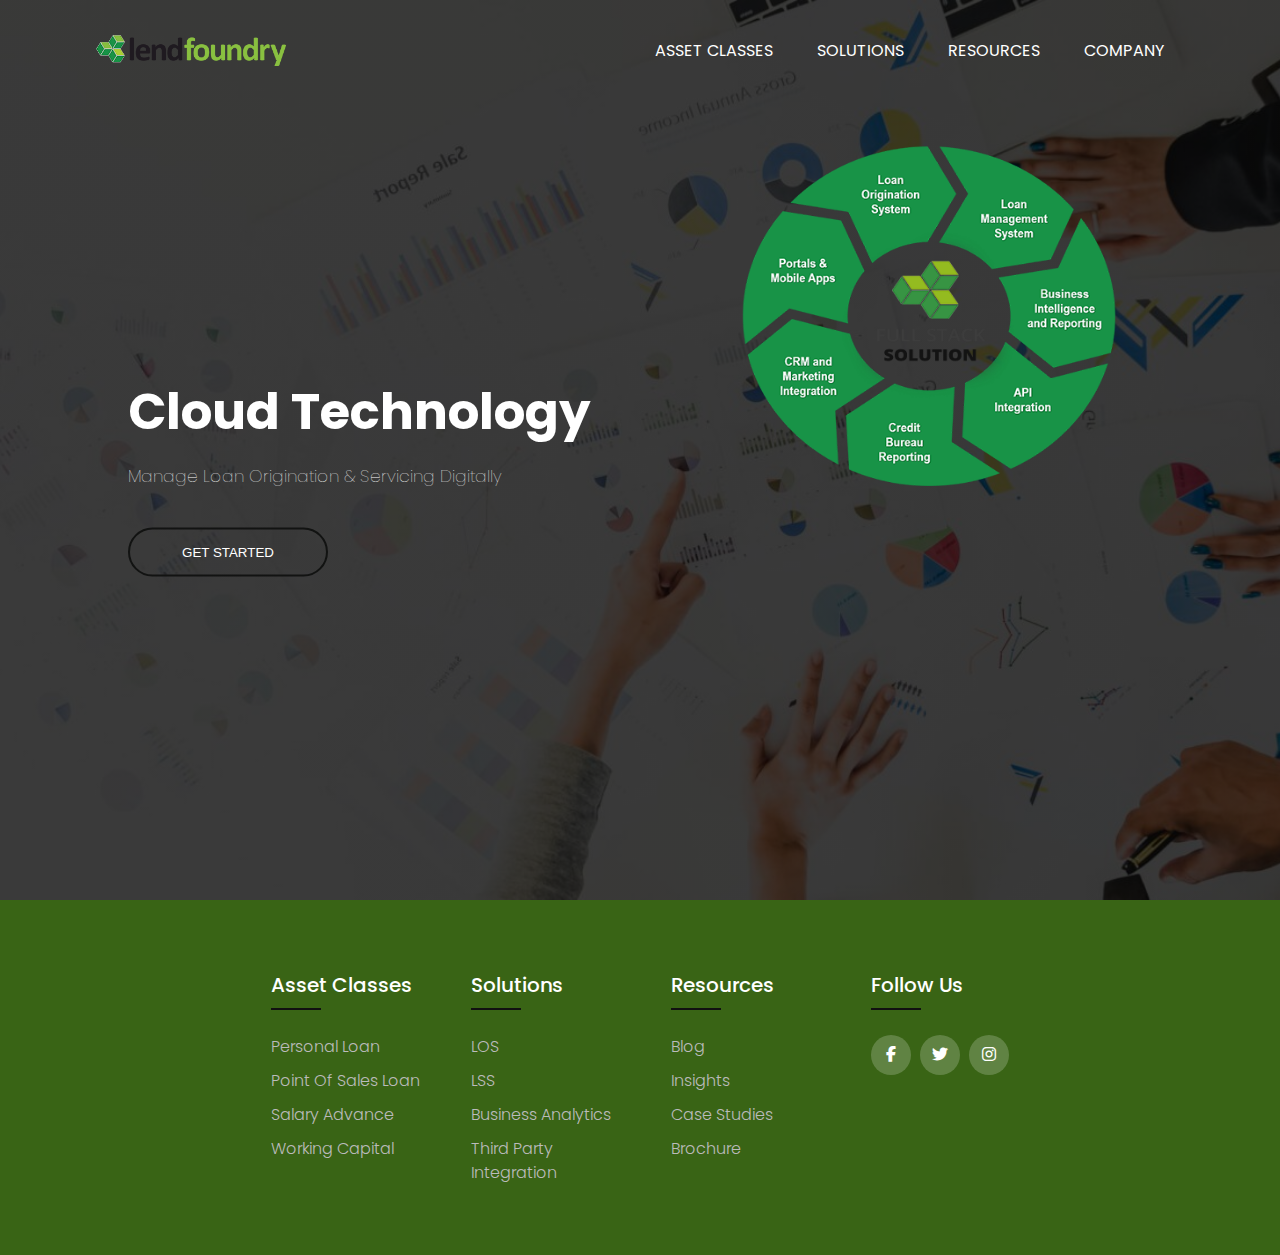
<file: index.html>
<!DOCTYPE html>
<html lang="en">
<head>
    <meta charset="UTF-8">
    <meta http-equiv="X-UA-Compatible" content="IE=edge">
    <meta name="viewport" content="width=device-width, initial-scale=1.0">
    <title>LendFoundry.com</title>
    <link rel="stylesheet" href="style.css">
    <link rel="stylesheet" type="text/css" href="https://cdnjs.cloudflare.com/ajax/libs/font-awesome/6.3.0/css/all.min.css">
</head>
<body>
    <div class="banner">
        <div class="navbar">
            <img src="Images/logo-original.png" class="logo">
            <ul>
                <li><a href="Sigma.html" target="_blank">ASSET CLASSES</a></li>
                <li><a href="infosolution.html" target="_blank">SOLUTIONS</a></li>
                <li><a href="loan.html" target="_blank">RESOURCES</a></li>
                <li><a href="lend.html" target="_blank">COMPANY</a></li>
                <!-- <li><a href="#">Home</a></li> -->
            </ul>
        </div>
        <div class="content">
            <h1>Cloud Technology</h1>
            <p >Manage Loan Origination & Servicing Digitally</p> 
            <br/>
            <div>
                <button type="button"><span></span>GET STARTED</button>
            </div>
        </div>
        <div>
            <img src="Images/fullstack-solution.png" alt="LendFoundry" class="lend">
        </div>
    </div>
    <footer class="footer">
        <div class="container">
            <div class="row">
                <div class="footer-col">
                    <h4>Asset Classes</h4>
                    <ul>
                        <li><a href="#">Personal Loan</a></li>
                        <li><a href="#">Point Of Sales Loan</a></li>
                        <li><a href="#">Salary Advance</a></li>
                        <li><a href="#">Working Capital</a></li>
                    </ul>
                </div>
                <div class="footer-col">
                    <h4>Solutions</h4>
                    <ul>
                        <li><a href="#">LOS</a></li>
                        <li><a href="#">LSS</a></li>
                        <li><a href="#">Business Analytics</a></li>
                        <li><a href="#">Third party Integration</a></li>
                    </ul>
                </div>
                <div class="footer-col">
                    <h4>Resources</h4>
                    <ul>
                        <li><a href="#">Blog</a></li>
                        <li><a href="#">Insights</a></li>
                        <li><a href="#">Case Studies</a></li>
                        <li><a href="#">Brochure</a></li>
                    </ul>
                </div>
                <div class="footer-col">
                    <h4>Follow Us</h4>
                    <div class="social-links">

                        <a href="#"><i class="fab fa-facebook-f"></i></a>
                        <a href="#"><i class="fab fa-twitter"></i></a>
                        <a href="#"><i class="fab fa-instagram"></i></a>
                        <!-- <a href="#"><i class="fab fa-linkedin-in"></i></a> -->
                    </div>
                </div>
            </div>
        </div>
        
    </footer>
</body>
</html>
</file>
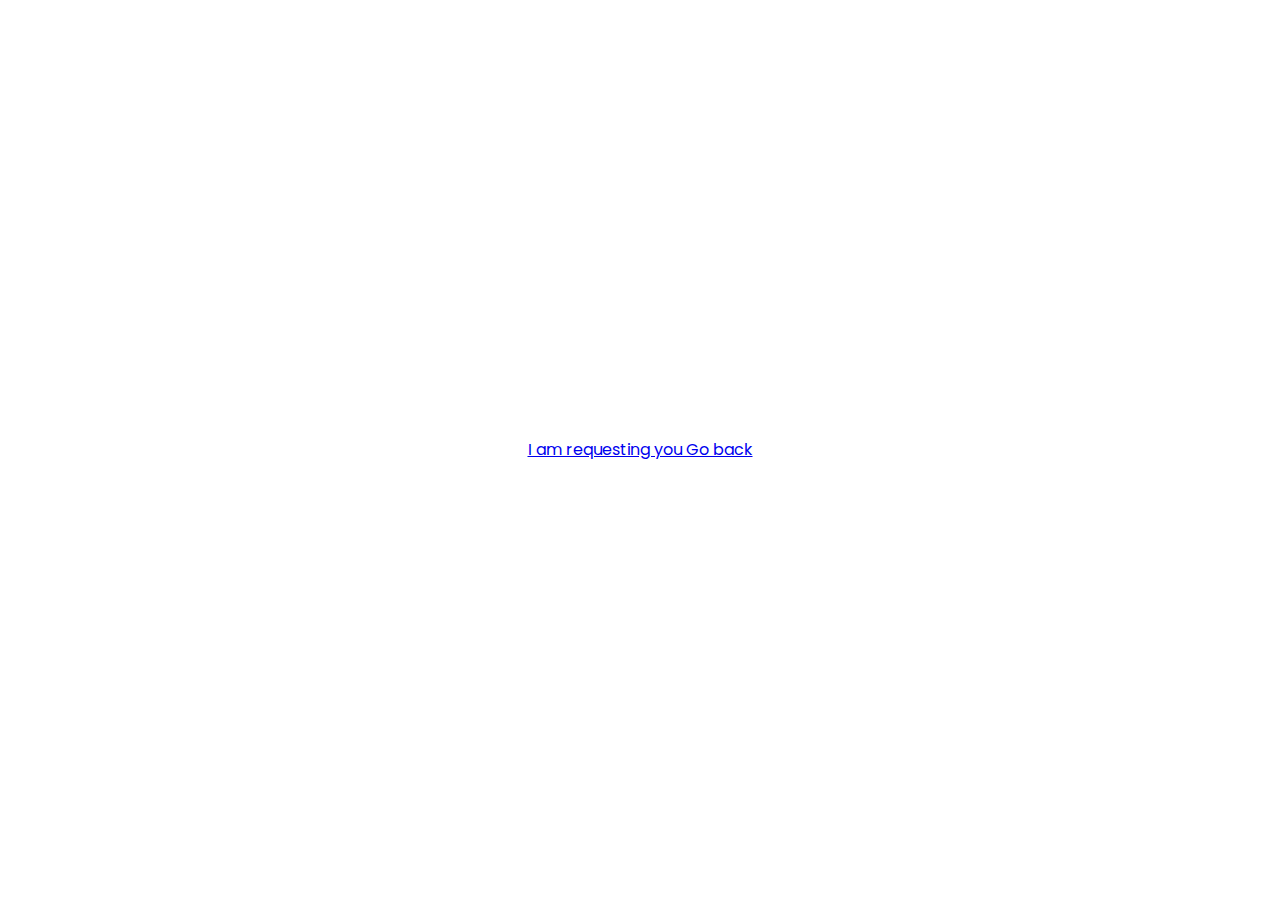
<file: loan.html>
<!DOCTYPE html>
<html lang="en">
<head>
    <meta charset="UTF-8">
    <meta http-equiv="X-UA-Compatible" content="IE=edge">
    <meta name="viewport" content="width=device-width, initial-scale=1.0">
    <title>Sigma</title>
    <link rel="stylesheet" href="style.css">
</head>
<body>
   <a href="index.html" class="loan">I am requesting you Go back</a>
</body>
</html>
</file>
<file: style.css>
@import url('https://fonts.googleapis.com/css2?family=Poppins:wght@300;400;500;600;700&display=swap');

body{
    line-height: 1.5;
    font-family: 'Poppins', sans-serif;
}
*{
    margin: 0;
    padding: 0;
    box-sizing: border-box;
}

.banner{
    width: 100%;
    height: 100vh;
    background-image: linear-gradient(rgba(0,0,0,0.75),rgba(0,0,0,0.75)), url(Images/main.jpg);
    background-size: cover;
    background-position: center;
}


.navbar{
    width: 85%;
    margin: auto;
    padding: 35px 0;
    display: flex;
    align-items: center;
    justify-content: space-between;
}

.logo{
   width: 190px;
   cursor: pointer; 
}

.navbar ul li{
    list-style: none;
    display: inline-block;
    margin: 0 20px;
    position: relative;
}

.navbar ul li a{
    text-decoration: none;
    color: #fff;
}

.navbar ul li::after{
    content: '';
    height: 3px;
    width: 0;
    background: #4e8322 ;
    position: absolute;
    left: 0;
    bottom: -10px;
    transition: 0.5s;
}

.navbar ul li:hover::after{
    
    width: 100%;
    
}
.content{
    margin-left: 10%;
    width: 100%;
    position: absolute;
    top: 50%;
    transform: translateY(-50%);
    text-align: left;
    color: #fff;
}
.lends{
    width: 100%;
    position: absolute;
    top: 50%;
    transform: translateY(-50%);
    text-align: center;
}

.loan{

        width: 100%;
        position: absolute;
        top: 50%;
        transform: translateY(-50%);
        text-align: center;

}
.sigma{
        width: 100%;
        position: absolute;
        top: 50%;
        transform: translateY(-50%);
        text-align: center;
    
}

.info{
    
        width: 100%;
        position: absolute;
        top: 50%;
        transform: translateY(-50%);
        text-align: center;
    
}


.content h1{
    font-size: 50px;
    margin-top: 50px;
}

.content p{
    font-size: 17px;
    margin: 20px auto;
    font-weight: 50;
    line-height: 15px;
}

.lend{
    align-items: center;
    margin-top: 3%;
    margin-left: 55%;
    width: 450px;
    height: 350px;
}

button{
    width: 200px;
    padding: 15px 0;
    text-align: center;
    border-radius: 25px;
    border: 2px solid #121312;
    background: transparent;
    color: #fff;
    cursor: pointer;
    position: relative;
    overflow: hidden;
}

span{
   background: #077017;
   height: 100%;
   width: 0;
   border-radius: 25px;
   position: absolute;
   left: 0;
   bottom: 0;
   z-index: -1;
   transition: 0.5s;
}
button:hover span{
    width: 100%;
}
button:hover{
    border: none;
}


.container{
  max-width: 1000px;
  margin: auto;  
  margin-left: 20%;
}

.row{
    display: flex;
    flex-wrap: wrap;
}
ul{
    list-style: none;
}
.footer{
    background-color: #396415;
    padding: 70px 0;
}

.footer-col{
    width: 20% ;
    padding: 0 15px;
}

.footer-col h4{
    font-size: 20px ;
    color: #ffffff;
    text-transform: capitalize ;
    margin-bottom: 35px ;
    font-weight:500 ;
    position: relative;
}

.footer-col h4::before{
    content: '';
    position: absolute;
    left: 0;
    bottom: -10px;
    background-color: #111111 ;
    height: 2px;
    box-sizing: border-box;
    width: 50px;
}

.footer-col ul li:not(:last-child){
    margin-bottom: 10px;   
}

.footer-col ul li a{
    font-size: 16px;
    text-transform: capitalize;
    color: #ffffff ;
    text-decoration: none;
    font-weight: 300;
    color:#bbbbbb;
    display: block;
    transition: all 0.3s ease;
}
.footer-col ul li a:hover{
     color: #ffffff;
     padding-left: 8px ;
}

.footer-col .social-links a{
    display: inline-block;
    height: 40px;
    width: 40px;
    background-color: rgba(255,255,255,0.2);
    margin: 0 5px 5px 0;
    text-align: center;
    line-height: 40px;
    border-radius: 50%;
    color: #ffffff;
    transition: all 0.3s ease;

}

.footer-col .social-links a:hover{
    color: #4e8322;
    background-color: #ffffff;
}
</file>
